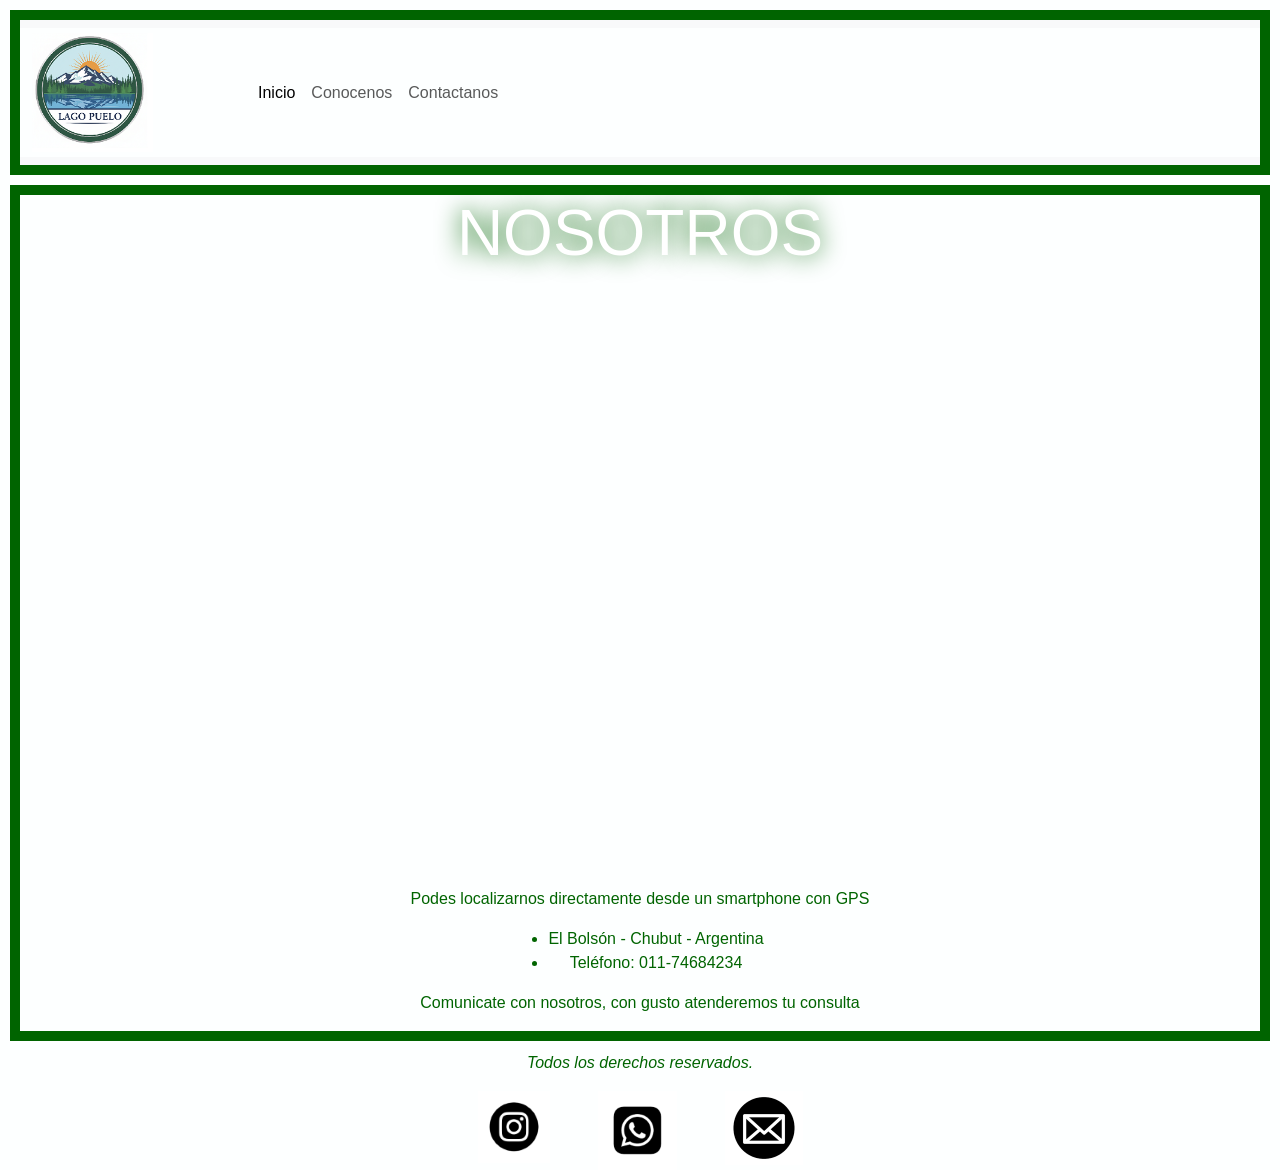
<file: pages/contacto.html>
<!DOCTYPE html>
<html lang="es">

<head>
    <meta charset="UTF-8">
    <meta name="viewport" content="width=device-width, initial-scale=1.0">
    <title>Contacto - HLP</title>
    <meta name="description" content="Consultanos por disponibilidad y promociones. Brindamos atención online las 24 horas. Hacé tu reserva hoy mismo y vení a disfrutar de unas hermosas vacaciones en Lago Puelo.">
    <link href="https://cdn.jsdelivr.net/npm/bootstrap@5.3.8/dist/css/bootstrap.min.css" rel="stylesheet"
        integrity="sha384-sRIl4kxILFvY47J16cr9ZwB07vP4J8+LH7qKQnuqkuIAvNWLzeN8tE5YBujZqJLB" crossorigin="anonymous">
    <link rel="stylesheet" href="../css/main.css">
</head>

<body>
    <header>
        <!-- Header estilo navbar para navegar por las paginas del sitio -->
        <nav class="navbar navbar-expand-lg bg-body-tertiary">
            <div class="container-fluid">
                <a class="navbar-brand" href="../index.html">
                    <img width="60%" src="../images/logo.png" alt="Logotipo del hotel">
                </a>
                <button class="navbar-toggler" type="button" data-bs-toggle="collapse" data-bs-target="#navbarNav" aria-controls="navbarNav" aria-expanded="false" aria-label="Toggle navigation">
                    <span class="navbar-toggler-icon"></span>
                </button>
                <div class="collapse navbar-collapse" id="navbarNav">
                    <ul class="navbar-nav">
                        <li class="nav-item">
                            <a class="nav-link active" aria-current="page" href="../index.html">Inicio</a>
                        </li>
                        <li class="nav-item">
                            <a class="nav-link" href="./instalaciones.html">Conocenos</a>
                        </li>
                        <li class="nav-item">
                            <a class="nav-link" href="./contacto.html">Contactanos</a>
                        </li>
                    </ul>
                </div>
            </div>
        </nav>
    </header>
    <main class="maps">
        <h1>NOSOTROS</h1>
        <figure>
            <!-- Enlace a la ubicacion del hotel mediante google maps -->
            <iframe src="https://www.google.com/maps/embed?pb=!1m18!1m12!1m3!1d11848.625213817804!2d-71.59712578280255!3d-42.06126896911979!2m3!1f0!2f0!3f0!3m2!1i1024!2i768!4f13.1!3m3!1m2!1s0x961beb6dab21611d%3A0x721c5da902c617e1!2sLago%20Puelo%2C%20Chubut!5e0!3m2!1ses!2sar!4v1770062227800!5m2!1ses!2sar" width="600" height="600" style="border:0;" allowfullscreen="" loading="lazy" referrerpolicy="no-referrer-when-downgrade"></iframe>
            <figcaption>Podes localizarnos directamente desde un smartphone con GPS </figcaption>
        </figure>
        <!-- Numero de Telefono y Direccion del hotel -->
        <ul>
            <li>El Bolsón - Chubut - Argentina</li>
            <li>Teléfono: 011-74684234</li>
        </ul>
        <p>Comunicate con nosotros, con gusto atenderemos tu consulta</p>
    </main>
    <footer>
        <p><em>Todos los derechos reservados.</em></p>
        <!-- Footer con enlaces para las redes sociales -->
        <section>
        <!-- Enlace al instagram del hotel -->
        <a href="http://instagram.com" target="_blank">
            <img src="../images/instagram-icon.png" alt="Perfil oficial de Instagram de Hotel Lago Puelo">
        </a>
        <!-- Enlace al chat de Whatsapp del hotel -->
        <a href="http://whatsapp.com" target="_blank">
            <img src="../images/whatsapp-icon.png" alt="Chat de Whatsapp de Hotel Lago Puelo">
        </a>
        <!-- Enlace a enviar un correo al mail del hotel -->
        <a href="http://gmail.com" target="_blank">
            <img src="../images/mail-icon.png" alt="Enviar un correo electrónico a Hotel Lago Puelo">
        </a>
        </section>
    </footer>
    <script src="https://cdn.jsdelivr.net/npm/bootstrap@5.3.8/dist/js/bootstrap.bundle.min.js"
        integrity="sha384-FKyoEForCGlyvwx9Hj09JcYn3nv7wiPVlz7YYwJrWVcXK/BmnVDxM+D2scQbITxI"
        crossorigin="anonymous"></script>
</body>

</html>
</file>
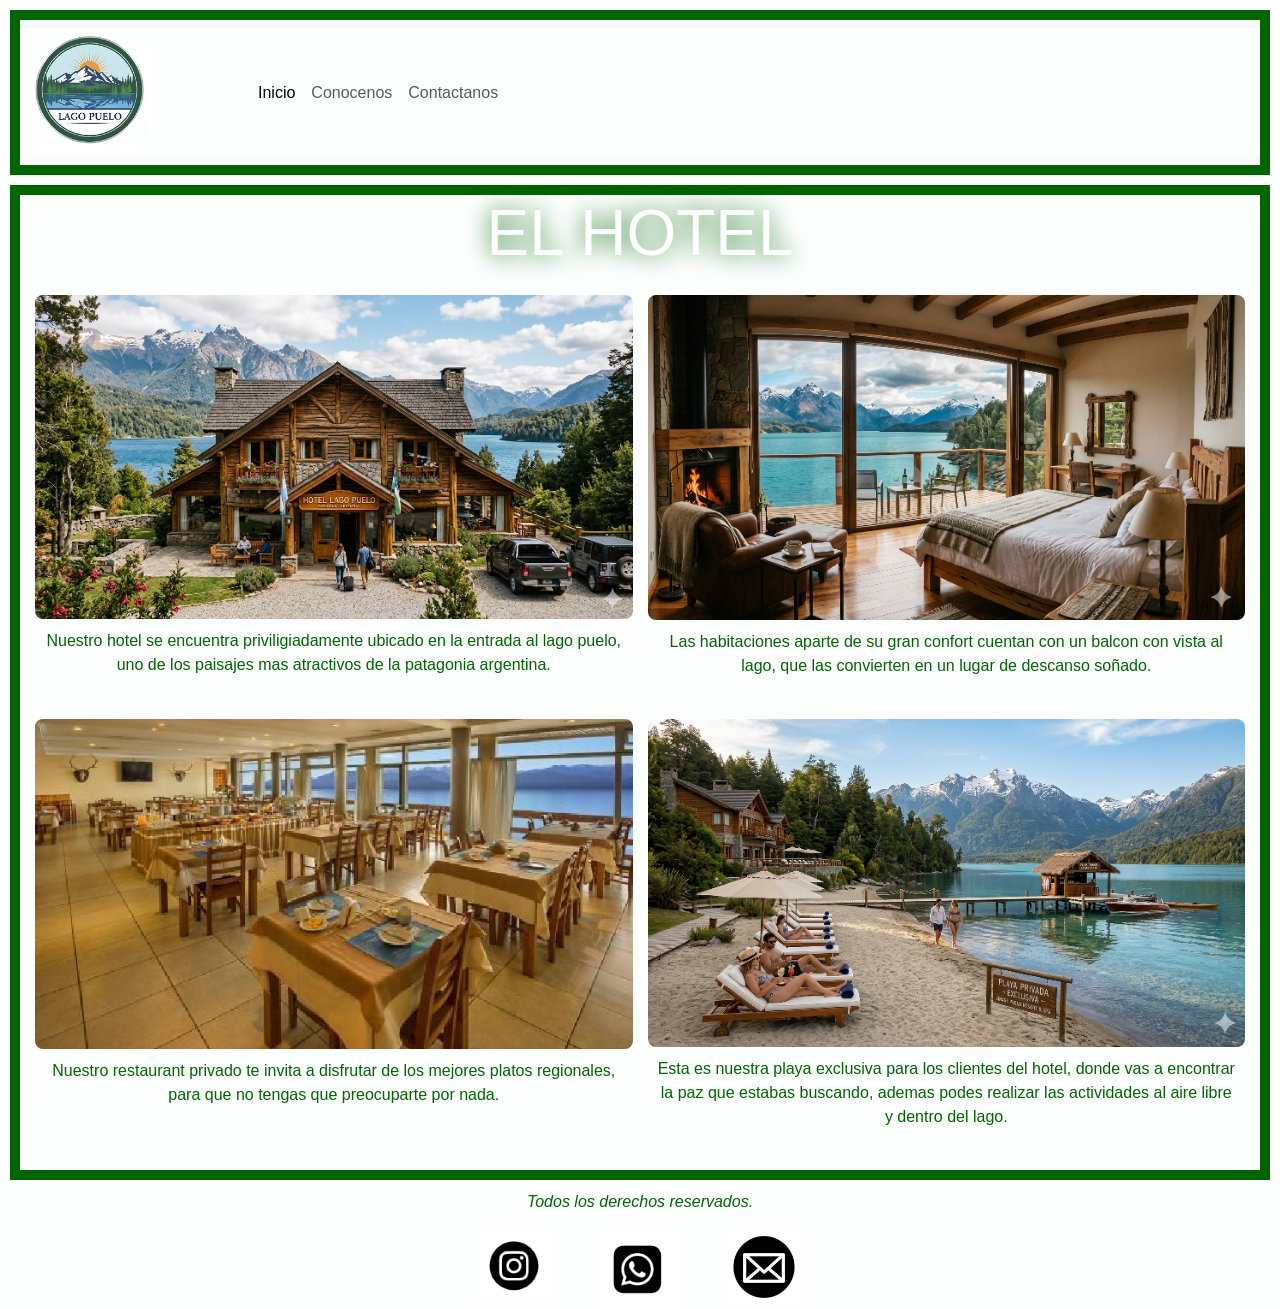
<file: pages/instalaciones.html>
<!DOCTYPE html>
<html lang="es">

<head>
    <meta charset="UTF-8">
    <meta name="viewport" content="width=device-width, initial-scale=1.0"> 
    <title>Nuestro Hotel - HLP</title>
    <meta name="description" content="Vení y disfrutá de nuestra playa privada con actividades en el lago como pesca y paseos en bote. Restaurante incluido y habitaciones con vista al lago.">
    <link href="https://cdn.jsdelivr.net/npm/bootstrap@5.3.8/dist/css/bootstrap.min.css" rel="stylesheet"
        integrity="sha384-sRIl4kxILFvY47J16cr9ZwB07vP4J8+LH7qKQnuqkuIAvNWLzeN8tE5YBujZqJLB" crossorigin="anonymous">
    <link rel="stylesheet" href="../css/main.css">
</head>

<body>
    <header>
        <!-- Header estilo navbar para navegar por las paginas del sitio -->
        <nav class="navbar navbar-expand-lg bg-body-tertiary">
            <div class="container-fluid">
                <a class="navbar-brand" href="../index.html">
                    <img width="60%" src="../images/logo.png" alt="Logotipo del hotel">
                </a>
                <button class="navbar-toggler" type="button" data-bs-toggle="collapse" data-bs-target="#navbarNav" aria-controls="navbarNav" aria-expanded="false" aria-label="Toggle navigation">
                    <span class="navbar-toggler-icon"></span>
                </button>
                <div class="collapse navbar-collapse" id="navbarNav">
                    <ul class="navbar-nav">
                        <li class="nav-item">
                            <a class="nav-link active" aria-current="page" href="../index.html">Inicio</a>
                        </li>
                        <li class="nav-item">
                            <a class="nav-link" href="./instalaciones.html">Conocenos</a>
                        </li>
                        <li class="nav-item">
                            <a class="nav-link" href="./contacto.html">Contactanos</a>
                        </li>
                    </ul>
                </div>
            </div>
        </nav>
    </header>
    <main>
        <h1>EL HOTEL</h1>
        <div class="imagenes-hotel">
            <!-- imagenes descriptivas de las instalaciones del hotel -->
            <figure>
                <!-- Foto de la fachada del hotel -->
                <img src="../images/fachada.jpg" alt="Foto de la fachada del hotel">
                <figcaption>Nuestro hotel se encuentra priviligiadamente ubicado en la entrada al lago puelo, uno de los paisajes mas atractivos de la patagonia argentina.</figcaption>
            </figure>
            <figure>
                <!-- Foto de una de las habitaciones del hotel con vista al lago -->
                <img src="../images/habitaciones.jpg" alt="Foto desde las habitaciones con vista al lago">
                <figcaption>Las habitaciones aparte de su gran confort cuentan con un balcon con vista al lago, que las convierten en un lugar de descanso soñado.</figcaption>
            </figure>
            <figure>
                <!-- Foto del comedor del hotel -->
                <img src="../images/comedor.jpg" alt="Foto del comedor del hotel">
                <figcaption>Nuestro restaurant privado te invita a disfrutar de los mejores platos regionales, para que no tengas que preocuparte por nada.</figcaption>
            </figure>
            <figure>
                <!-- Foto de la playa privada del hotel -->
                <img src="../images/playa.jpg" alt="Foto de la playa privada">
                <figcaption>Esta es nuestra playa exclusiva para los clientes del hotel, donde vas a encontrar la paz que estabas buscando, ademas podes realizar las actividades al aire libre y dentro del lago.</figcaption>
            </figure>
        </div>
    </main>
    <footer>
        <p><em>Todos los derechos reservados.</em></p>
        <!-- Footer con enlaces para las redes sociales -->
        <section>
        <!-- Enlace al instagram del hotel -->
        <a href="http://instagram.com" target="_blank">
            <img src="../images/instagram-icon.png" alt="Perfil oficial de Instagram de Hotel Lago Puelo">
        </a>
        <!-- Enlace al chat de Whatsapp del hotel -->
        <a href="http://whatsapp.com" target="_blank">
            <img src="../images/whatsapp-icon.png" alt="Chat de Whatsapp de Hotel Lago Puelo">
        </a>
        <!-- Enlace a enviar un correo al mail del hotel -->
        <a href="http://gmail.com" target="_blank">
            <img src="../images/mail-icon.png" alt="Enviar un correo electrónico a Hotel Lago Puelo">
        </a>
        </section>
    </footer>
    <script src="https://cdn.jsdelivr.net/npm/bootstrap@5.3.8/dist/js/bootstrap.bundle.min.js"
        integrity="sha384-FKyoEForCGlyvwx9Hj09JcYn3nv7wiPVlz7YYwJrWVcXK/BmnVDxM+D2scQbITxI"
        crossorigin="anonymous"></script>
</body>

</html>
</file>
<file: css/main.css>
* {
  margin: 0;
  padding: 0;
  box-sizing: border-box;
}

* {
  font-family: Verdana, Geneva, Tahoma, sans-serif;
}

body, header div {
  background-color: #FDFFFF;
}

header nav {
  border: 10px solid darkgreen;
  margin: 10px;
  color: darkgreen;
}

main {
  display: flex;
  flex-direction: column;
  align-items: center;
  justify-content: center;
  text-align: center;
  border: 10px solid darkgreen;
  margin: 10px;
  color: darkgreen;
}
main h1 {
  font-size: clamp(2rem, 5vw, 6rem);
  color: white;
  text-shadow: 0 0 25px darkgreen;
}
main video {
  max-width: 95%;
  height: auto;
  display: block;
  margin: auto;
  width: 1200px;
}

footer {
  color: darkgreen;
  text-align: center;
}
footer section {
  display: grid;
  grid-template-columns: auto auto auto;
  gap: 3rem;
  justify-content: center;
}

.imagenes-hotel {
  display: grid;
  grid-template-columns: 1fr 1fr;
  gap: 15px;
  justify-content: center;
  padding: 15px;
}
.imagenes-hotel figure {
  display: flex;
  flex-direction: column;
}
.imagenes-hotel img {
  width: 100%;
  height: auto;
  object-fit: cover;
  border-radius: 8px;
}
.imagenes-hotel figcaption {
  padding: 10px;
  text-align: center;
}

.maps {
  display: flex;
  flex-direction: column;
  align-items: center;
  justify-content: center;
  text-align: center;
}

@media screen and (min-width: 768px) and (max-width: 1024px) {
  main section video {
    max-width: 90%;
    height: auto;
    display: block;
    margin: auto;
  }
  .imagenes-hotel {
    display: grid;
    grid-template-columns: 1fr;
    gap: 10px;
    justify-content: center;
  }
  .maps iframe {
    max-width: 100%;
    max-height: 100%;
  }
}
@media screen and (max-width: 767px) {
  main section video {
    max-width: 90%;
    height: auto;
    display: block;
    margin: auto;
  }
  .imagenes-hotel {
    display: grid;
    grid-template-columns: 1fr;
    gap: 10px;
    justify-content: center;
  }
  .maps iframe {
    max-width: 100%;
    max-height: 50%;
  }
}

/*# sourceMappingURL=main.css.map */
</file>
